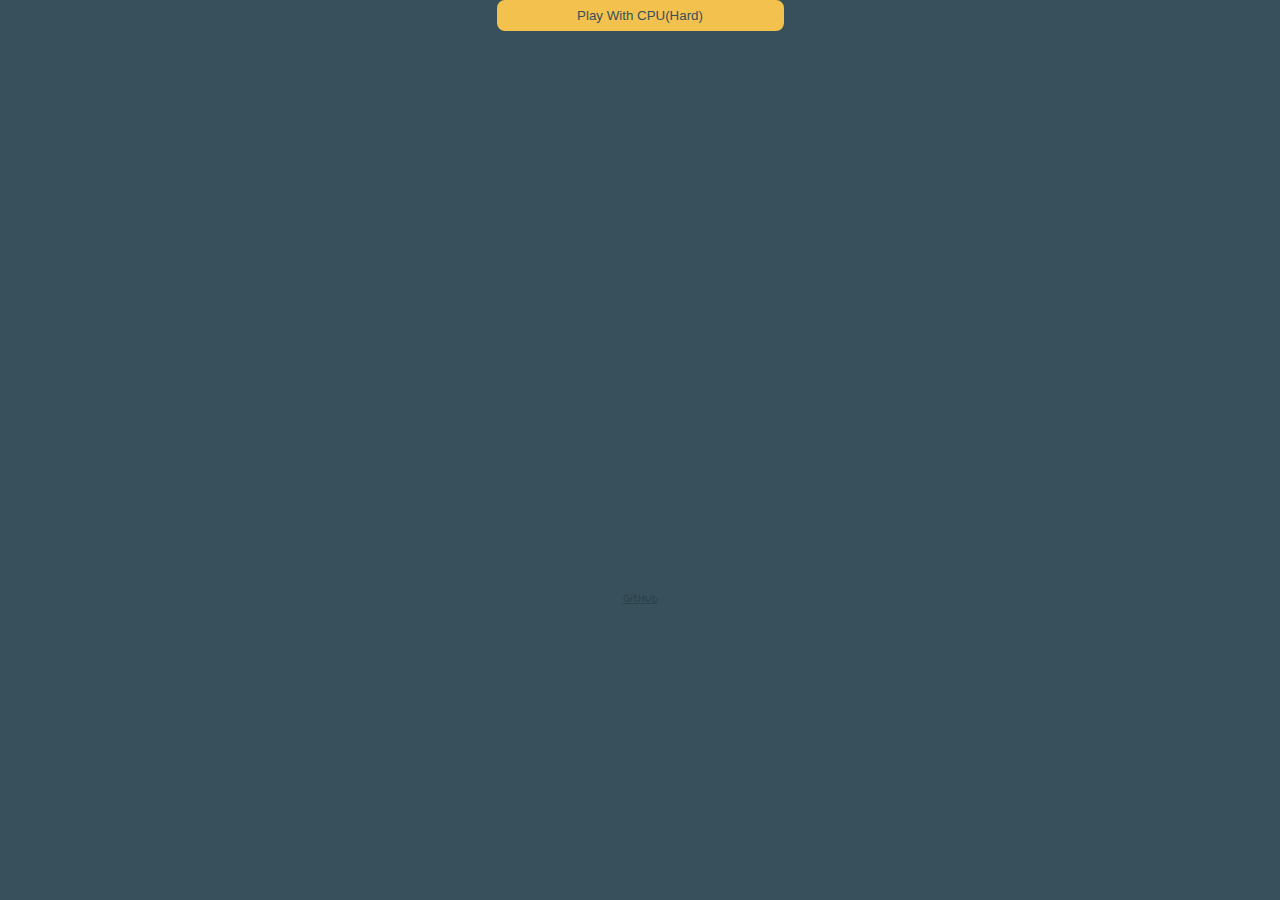
<file: index.html>
<!DOCTYPE html>
<html lang="en">

<head>
    <meta charset="UTF-8">
    <meta name="viewport" content="width=device-width, initial-scale=1.0">
    <link rel="stylesheet" href="ticTacToe.css">
    <title>Intro</title>
    <link rel="preconnect" href="https://fonts.googleapis.com">
    <link rel="preconnect" href="https://fonts.gstatic.com" crossorigin>
    <link href="https://fonts.googleapis.com/css2?family=Finger+Paint&display=swap" rel="stylesheet">

    <link rel="shortcut icon" href="#">
</head>

<style>
    .intro {
        display: flex;
        flex-direction: column;
        gap: 10px;
    }

    .introBtn {
        width: 70%;
        margin: auto;
    }

    .title {
        margin: 20px auto;
    }

    .introBtn,
    .title,
    .tac {
        position: relative;
        top: -500px;
    }

    .animate {
        -webkit-animation: move 3s;
        animation: move 3s;
        animation-fill-mode: forwards;
        animation-delay: 1.5s;
    }

    .animate_FrBtn {
        animation-delay: 2s;
    }

    .animate_meBtn {
        animation-delay: 2.5s;
    }

    .animate_title {
        animation-delay: 3s;
    }

    .animate_tac {
        animation-delay: 3.2s;
    }

    @keyframes move {
        0% {
            top: -500px;
        }

        25% {
            top: 10px;
        }

        40% {
            top: 0px;
        }

        100% {
            top: 0px;
        }
    }
    .link{
         font-size: 10px;
         color:var(--main);
         margin-top: 50px;   
        }
</style>

<body>

    <div class="continer intro">
        <h1 class="title">Tic <span class="tac">Tac</span> Toe</h1>

        <!--<img src="https://img.freepik.com/free-icon/tic-tac-toe_318-622743.jpg?size=626&ext=jpg&ga=GA1.1.1037534795.1685149117&semt=country_rows_v2"
            alt="Logo" class="logo">-->
        <button id="PlayWithFriend" class="Btn introBtn friendBtn"
            onclick="window.open('ticTacToe.html?id=PlayWithFriend','_self')" onmousedown="clickEffect.play()">Play
            With Friend</button>

        <button id="playWithMe" class="Btn introBtn meBtn" onclick="window.open('ticTacToe.html?id=PlayWithMe','_self')"
            onmousedown="clickEffect.play()">Play With
            Me(Easy)</button>

        <button id="PlayWithCPU" class="Btn introBtn cpuBtn"
            onclick="window.open('ticTacToe.html?id=PlayWithCPU','_self')" onmousedown="clickEffect.play()">Play
            With CPU(Hard)</button>
            <a class="link" href="https://github.com/fatmaelfazarey/Tic-Tac-Toe-Game">GitHub</a>
    </div>

    <script>
        let cpuBtn = document.querySelector(".cpuBtn");
        let friendBtn = document.querySelector(".friendBtn");
        let meBtn = document.querySelector(".meBtn");
        let title = document.querySelector(".title");
        let tac = document.querySelector(".tac")

        window.onload = function () {
            setTimeout(() => {
                introEffect2.play();
                introEffect.play();
            }, 550)

            cpuBtn.classList.add('animate')
            friendBtn.classList.add('animate', 'animate_FrBtn');
            meBtn.classList.add('animate', 'animate_meBtn');
            title.classList.add('animate', 'animate_title');
            tac.classList.add('animate', 'animate_tac');
        }

        var clickEffect = new Audio();
        clickEffect.src = 'clickEffect.wav';

        var introEffect = new Audio();
        introEffect.src = 'intro1.mp3';
        var introEffect2 = new Audio();
        introEffect2.src = 'mixkit-fast-whistle-firework-3103.wav'


    </script>

</body>

</html>
</file>
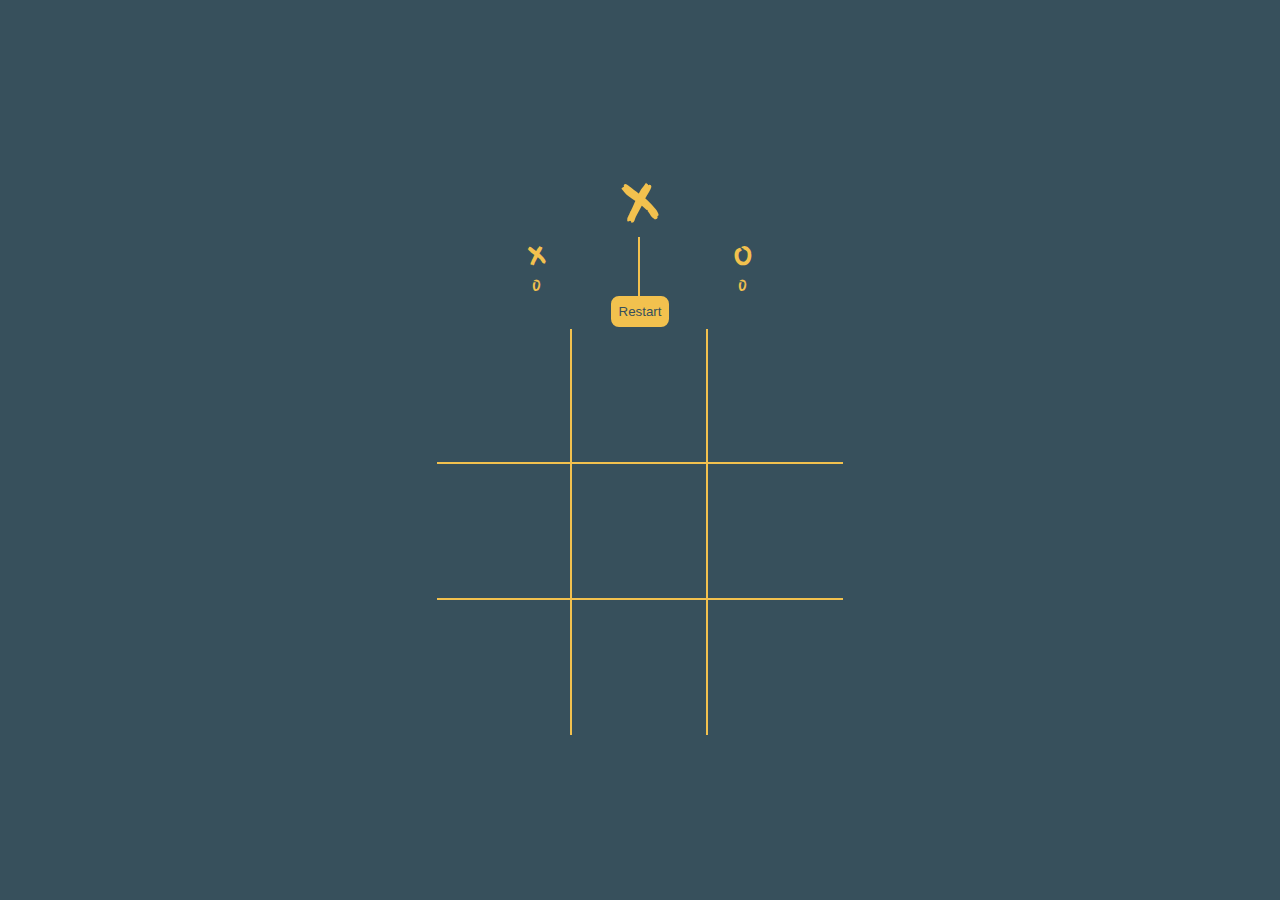
<file: ticTacToe.html>
<!DOCTYPE html>
<html lang="en">

<head>
    <meta charset="UTF-8">
    <meta name="viewport" content="width=device-width, initial-scale=1.0">
    <link rel="stylesheet" href="ticTacToe.css">
    <title>Tic Tac Toe</title>
    <link rel="preconnect" href="https://fonts.googleapis.com">
    <link rel="preconnect" href="https://fonts.gstatic.com" crossorigin>
    <link href="https://fonts.googleapis.com/css2?family=Finger+Paint&display=swap" rel="stylesheet">

    <link rel="shortcut icon" href="#">
</head>

<body>
    <div class="continer">

        <div class="text">
            <h1 id="playerText">X</h1>
            <div class="target-area">
                <div class="X">
                    <h2>X</h2>
                    <div class="X_target"></div>
                </div>
                <div class="O">
                    <h2 class="o_cpu">O</h2>
                    <div class="O_target"></div>
                </div>
            </div>
            <button id="restartBtn" class="Btn">Restart</button>
        </div>

        <!--#gameBoard>.box#$*9-->
        <div id="gameBoard">
            <div class="box" id="0" onclick='Game(this.id)'></div>
            <div class="box" id="1" onclick='Game(this.id)'></div>
            <div class="box" id="2" onclick='Game(this.id)'></div>
            <div class="box" id="3" onclick='Game(this.id)'></div>
            <div class="box" id="4" onclick='Game(this.id)'></div>
            <div class="box" id="5" onclick='Game(this.id)'></div>
            <div class="box" id="6" onclick='Game(this.id)'></div>
            <div class="box" id="7" onclick='Game(this.id)'></div>
            <div class="box" id="8" onclick='Game(this.id)'></div>
        </div>
        <div id="box"></div>
    </div>
    <script src="ticTacToe.js">
    </script>
</body>

</html>
</file>
<file: ticTacToe.css>
* {
    padding: 0;
    margin: 0;
    box-sizing: border-box;
}

:root {
    --orange: #f2c14E;
    --background: #37505c;
    --main: #2d414b;
}

/**
//https://colorhunt.co/
--orange: #f2c14E;
    --background: #37505c;
    --main: #2d414b;
**/

body {
    font-family: 'Finger Paint', cursive;
    height: 100vh;
    width: 100%;
    background: var(--background);
    color: var(--orange);
    display: flex;
    justify-content: center;
    align-items: center;
}

.continer {
    width: 450px;
    text-align: center;
    padding: 20px;
    position: relative;
}

.continer h1 {
    font-size: 50px;
    text-transform: uppercase;
}

.Btn {
    background-color: var(--orange);
    color: var(--background);
    padding: 6px;
    outline: none;
    border: 2px solid var(--orange);
    border-radius: 8px;
    
}

.Btn:hover {
    background-color: var(--background);
    color: var(--orange);
}

#gameBoard {
    /*background-color: red;*/
    width: 100%;
    height: 410px;
    display: flex;
    flex-wrap: wrap;
    justify-content: center;
    align-items: center;
    align-content: center;
    position: relative;

}

#gameBoard>div {
    width: 33%;
    height: 33%;
    display: flex;
    justify-content: center;
    align-items: center;
    font-size: 70px;
    font-weight: bold;
    border-right: 2px solid var(--orange);
    /* background-color: gray;*/
}

#gameBoard>div:nth-child(-n+6) {
    border-bottom: 2px solid var(--orange);
}

#gameBoard>div:nth-child(3n) {
    border-right: none;
}

.target-area {
    display: flex;
}

.target-area>div {
    width: 50%;
}

.target-area .X {
    border-right: 2px solid var(--orange);
}

#box {
    width: calc(100% - 40px);
    background: var(--background);
    /*background: #607D8B;*/
    position: absolute;
    top: 50%;
    opacity: .95;
    border: 2px solid var(--orange);
    transform: translateY(-50%);

    border-radius: 8px;
    font-size: 30px;
    padding: 30px;
    display: none;
}
</file>
